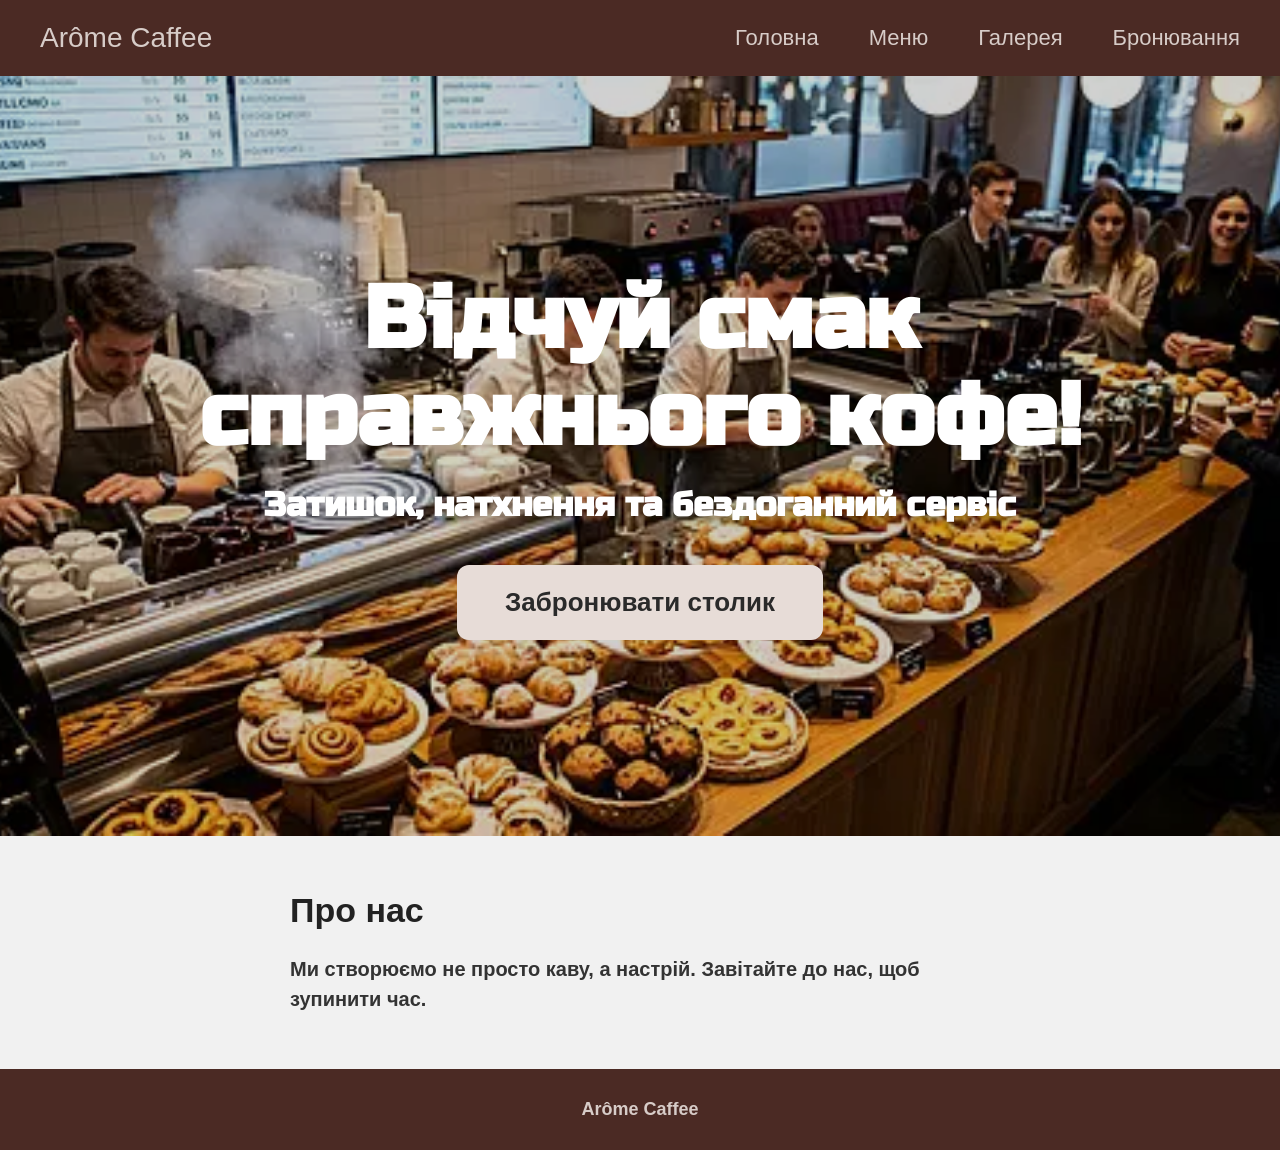
<file: index.html>
<!DOCTYPE html>
<html lang="uk">
<head>
  <meta charset="UTF-8">
  <meta name="viewport" content="width=device-width, initial-scale=1.0">
  <title>Arôme Caffee</title>
  <link rel="stylesheet" href="style.css">
</head>
<body>
<header class="navbar">
    <div class="logo">
        Arôme Caffee
    </div>
    <nav>
        <ul class="nav-links">
        <li><a href="index.html">Головна</a></li>
        <li><a href="page1.html">Меню</a></li>
        <li><a href="page3.html">Галерея</a></li>
        <li><a href="page2.html">Бронювання</a></li>
      </ul>
    </nav>
</header>
<section class="hero">
<div class="overlay">

</div>
<div class="hero-content">
<h1 class="main_h1">
    Відчуй смак справжнього кофе!
</h1>
<h3 class="main_h3">Затишок, натхнення та бездоганний сервіс</h3>
      <button class="main_button">Забронювати столик</button>
</div>

</section> 
<section class="about">
<div class="about-box">
<h2>Про нас</h2>
      <p>Ми створюємо не просто каву, а настрій. Завітайте до нас, щоб зупинити час.</p>
</div>
</section>

<footer>
Arôme Caffee
</footer>

</body>
</html>
</file>
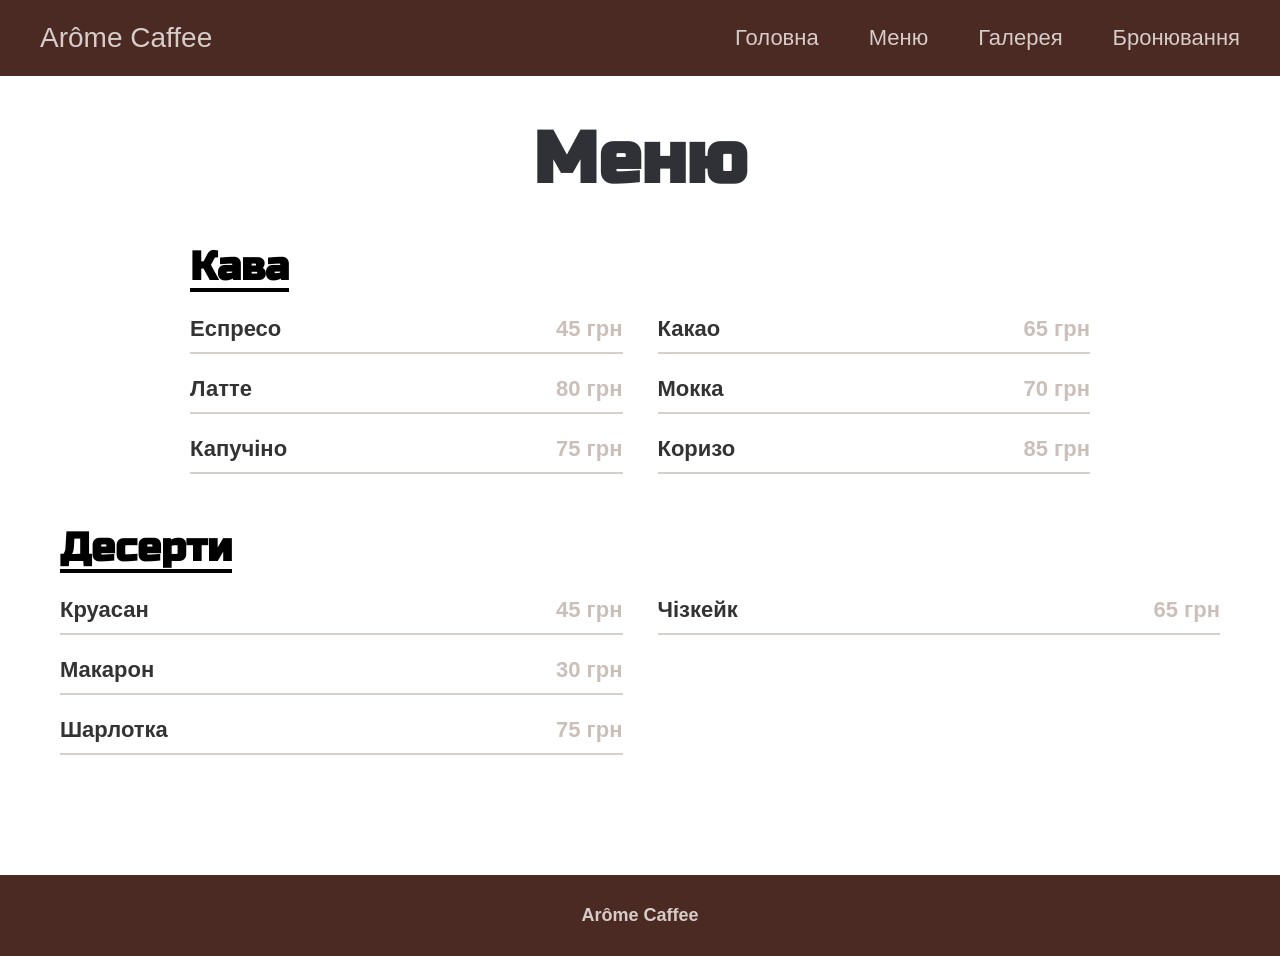
<file: page1.html>
<!DOCTYPE html>
<html lang="uk">
<head>
  <meta charset="UTF-8">
  <meta name="viewport" content="width=device-width, initial-scale=1.0">
  <title>Arôme Caffee</title>
  <link rel="stylesheet" href="style.css">
</head>
<body>
<header class="navbar">
    <div class="logo">
        Arôme Caffee
    </div>
    <nav>
        <ul class="nav-links">
        <li><a href="index.html">Головна</a></li>
        <li><a href="page1.html">Меню</a></li>
        <li><a href="page3.html">Галерея</a></li>
        <li><a href="page2.html">Бронювання</a></li>
      </ul>
    </nav>
</header>
<main class="menu-page">
    <h1 class="menu-title">
    Меню
    </h1>
    <section class="menu-section">
        <h2 class="section-title">
            Кава
        </h2>
        <div class="menu-grid">
            <div class="menu-column">
                <div class="menu-item">
                <span>Еспресо</span>
            <span>45 грн</span>
          </div>
          <div class="menu-item">
            <span>Латте</span>
            <span>80 грн</span>
          </div>
          <div class="menu-item">
            <span>Капучіно</span>
            <span>75 грн</span>
          </div>
        </div>

        <div class="menu-column">
          <div class="menu-item">
            <span>Какао</span>
            <span>65 грн</span>
          </div>
          <div class="menu-item">
            <span>Мокка</span>
            <span>70 грн</span>
          </div>
          <div class="menu-item">
            <span>Коризо</span>
            <span>85 грн</span>
          </div>
        </div>
      </div>
                </div>
            </div>

        </div>
    </section>
    <section class="desserts">
        <h2 class="section-title">
            Десерти
        </h2>
        <div class="menu-grid">
        <div class="menu-column">
          <div class="menu-item">
            <span>Круасан</span>
            <span>45 грн</span>
          </div>
          <div class="menu-item">
            <span>Макарон</span>
            <span>30 грн</span>
          </div>
          <div class="menu-item">
            <span>Шарлотка</span>
            <span>75 грн</span>
          </div>
        </div>

        <div class="menu-column">
          <div class="menu-item">
            <span>Чізкейк</span>
            <span>65 грн</span>
          </div>
        </div>
      </div>
    </section>
</main>

<footer>
Arôme Caffee
</footer>

</body>
</html>
</file>
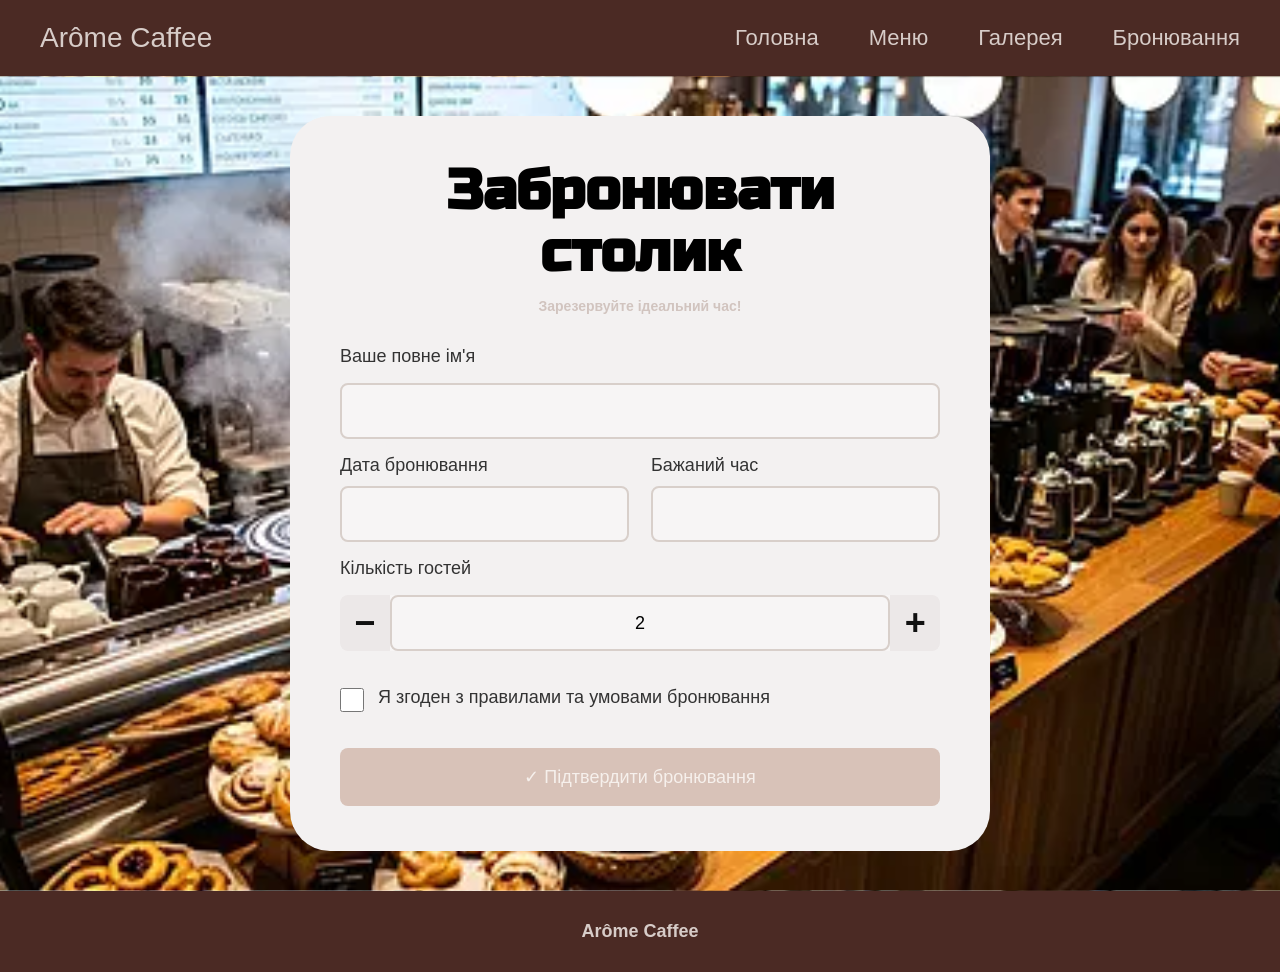
<file: page2.html>
<!DOCTYPE html>
<html lang="uk">
<head>
  <meta charset="UTF-8">
  <meta name="viewport" content="width=device-width, initial-scale=1.0">
  <title>Arôme Caffee</title>
  <link rel="stylesheet" href="style.css">
</head>
<body>
<header class="navbar">
    <div class="logo">
        Arôme Caffee
    </div>
    <nav>
        <ul class="nav-links">
        <li><a href="index.html">Головна</a></li>
        <li><a href="page1.html">Меню</a></li>
        <li><a href="page3.html">Галерея</a></li>
        <li><a href="page2.html">Бронювання</a></li>
      </ul>
    </nav>
</header>
<main class="booking-page">
    <div class="booking-card">
        <h1 class="booking-title">
            Забронювати столик
        </h1>
        <p class="booking-subtitle">
            Зарезервуйте ідеальний час!
        </p>
        <form class="booking-form">
        <label for="name">Ваше повне ім'я</label>
        <input type="text" id="name" name="name">

        <div class="row">
          <div class="field">
            <label for="date">Дата бронювання</label>
            <input type="text" id="date" name="date">
          </div>

          <div class="field">
            <label for="time">Бажаний час</label>
            <input type="text" id="time" name="time">
          </div>
        </div>

        <label for="guests">Кількість гостей</label>
        <div class="guests-box">
          <span class="guest-btn">−</span>
          <input type="text" id="guests" name="guests" value="2">
          <span class="guest-btn">+</span>
        </div>

        <label class="checkbox-line">
          <input type="checkbox">
          <span>Я згоден з правилами та умовами бронювання</span>
        </label>

        <button type="submit" class="submit-btn">✓ Підтвердити бронювання</button>
      </form>
    </div>
</main>
<footer>
Arôme Caffee
</footer>
</body>
</html>
</file>
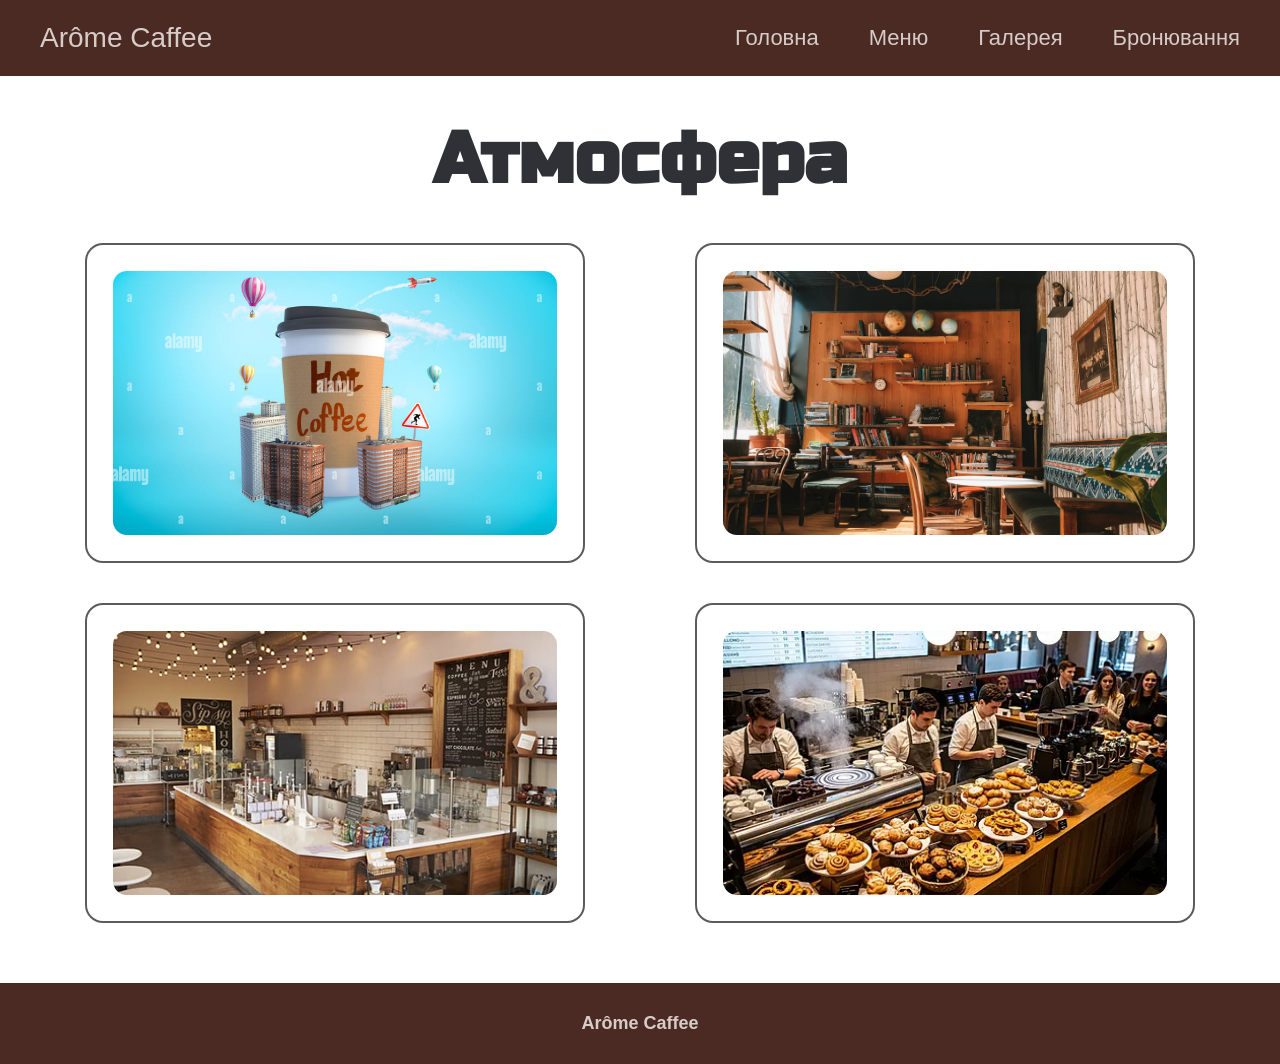
<file: page3.html>
<!DOCTYPE html>
<html lang="uk">
<head>
  <meta charset="UTF-8">
  <meta name="viewport" content="width=device-width, initial-scale=1.0">
  <title>Arôme Caffee</title>
  <link rel="stylesheet" href="style.css">
</head>
<body>
<header class="navbar">
    <div class="logo">
        Arôme Caffee
    </div>
    <nav>
        <ul class="nav-links">
        <li><a href="index.html">Головна</a></li>
        <li><a href="page1.html">Меню</a></li>
        <li><a href="page3.html">Галерея</a></li>
        <li><a href="page2.html">Бронювання</a></li>
      </ul>
    </nav>
</header>
<main class="gallery-page">
    <h1 class="gallery-title">
        Атмосфера 
    </h1>
    <section class="gallery-grid">
        <div class="gallery-card">
            <img src="img/b86fabb44a3641deb0e15db45810ffc26259af24.jpg" alt="Кава в компанії">
      </div>

      <div class="gallery-card">
        <img src="img/50aa2abd7815afc6a9c93840053cf595c4706cb5.jpg" alt="Кавова атмосфера">
      </div>

      <div class="gallery-card">
        <img src="img/4dfb7c62cb1e9de0f86d9f76e3383d7f51d132fc.jpg" alt="Інтер'єр кав'ярні">
      </div>

      <div class="gallery-card">
        <img src="img/007cf82d3073a03777fee6abff915735ac31673c.png" alt="Заклад усередині">
      </div>

        </div>
    </section>
</main>
<footer>
Arôme Caffee
</footer>
</body>
</html>
</file>
<file: style.css>
@import url('https://fonts.googleapis.com/css2?family=Atkinson+Hyperlegible+Mono:ital,wght@0,200..800;1,200..800&family=Betania+Patmos+In&family=Bungee&family=Google+Sans:ital,opsz,wght@0,17..18,400..700;1,17..18,400..700&family=Inspiration&family=Lato:ital,wght@0,100;0,300;0,400;0,700;0,900;1,100;1,300;1,400;1,700;1,900&family=Montserrat:ital,wght@0,100..900;1,100..900&family=Noto+Sans+Linear+A&family=Oswald:wght@200..700&family=Playwrite+GB+J+Guides:ital@0;1&family=Playwrite+IE:wght@100..400&family=Playwrite+IN+Guides&family=Playwrite+NZ+Basic:wght@100..400&family=Roboto:ital,wght@0,100..900;1,100..900&family=Rubik+Storm&family=Russo+One&display=swap');
* {
    margin: 0;
    padding: 0;
    box-sizing: border-box;
}

body {
    font-family: "Inter", sans-serif;
    background-color: #ffffff;
    color: #222;
}

.navbar {
    background-color: #4b2a24;
    color: white;
    display: flex;
    justify-content: space-between;
    align-items: center;
    padding: 22px 40px;
}

.logo {
    font-size: 28px;
    font-weight: 400;
    color: #D7CCC8;
}

.nav-links {
    display: flex;
    list-style: none;
    gap: 50px;
}

.nav-links a {
    text-decoration: none;
    color: #D7CCC8;
    font-size: 22px;
    font-weight: 400;
}

.hero {
    position: relative;
    min-height: 760px;
    background-image: url("img/007cf82d3073a03777fee6abff915735ac31673c.png");
    background-size: cover;
    background-position: center;
    display: flex;
    justify-content: center;
    align-items: center;
    text-align: center;
}

.overlay {
    position: absolute;
    inset: 0;
    background: rgba(0, 0, 0, 0.18);
}

.hero-content {
    position: relative;
    z-index: 2;
    max-width: 1200px;
    padding: 20px;
}

.main_h1 {
    color: white;
    font-size: 88px;
    line-height: 1.1;
    font-family: "Russo One", sans-serif;
    margin-bottom: 20px;
}

.main_h3 {
    color: white;
    font-size: 34px;
    font-family: "Russo One", sans-serif;
    margin-bottom: 40px;
    text-shadow: 0 4px 10px rgba(0,0,0,0.35);
}

.main_button {
    background-color: #e7dcd7;
    color: #2a2a2a;
    border: none;
    padding: 22px 48px;
    border-radius: 12px;
    font-size: 26px;
    font-weight: 800;
    cursor: pointer;
    transition: 0.3s;
}

.main_button:hover {
    transform: scale(1.04);
}

.about {
    background-color: #f1f1f1;
    padding: 55px 20px;
    display: flex;
    justify-content: center;
}

.about-box {
    max-width: 700px;
}

.about h2 {
    font-size: 34px;
    font-weight: 800;
    margin-bottom: 24px;
}

.about p {
    font-size: 20px;
    font-weight: 700;
    line-height: 1.5;
    color: #333;
}

footer {
    background-color: #4b2a24;
    color: #D7CCC8;
    text-align: center;
    padding: 30px 20px;
    font-size: 18px;
    font-weight: 700;
}
.gallery-page{
    max-width :1200px;
    margin: 0 auto;
    padding: 40px 20px 60px;
    
}
.gallery-title{
    text-align:center;
    font-size: 72px;
    margin-bottom: 40px;
    font-family: "Russo One", sans-serif;
    color: #2f3136;

}
.gallery-grid{
    display:grid;
    gap:40px 60px;
    justify-items:center;
    grid-template-columns:repeat(2, 1fr);

    
}
.gallery-card{
    width: 100%;
    height: 320px;
    max-width: 500px;
    display:flex;
    justify-content:center;
    align-items:center;
    padding: 26px;
    border-radius: 18px;
    border: 2px solid #5c5c5c;
    background-color: transparent;

}
.gallery-card img{
    width: 100%;
    height: 100%;
    border-radius: 14px;
    display:block;
    object-fit:cover;

}
.footer{
    text-align:center;
    padding: 28px 20px ;
    font-size: 20px;
    background-color: #4b2a24;
    color: #D7CCC8;
    font-family: "Russo One", sans-serif;

}
.menu-page{
    max-width :1200px;
    margin: 0 auto;
    padding: 40px 20px 120px;

}
.menu-title{
    text-align:center;
    font-size: 72px;
    margin-bottom: 40px;
    font-family: "Russo One", sans-serif;
    color: #2f3136;
}
.menu-section{
    max-width: 900px;
    margin: 0 auto 50px;

}
.section-title{
    font-size: 40px;
    margin-bottom: 25px;
    text-decoration:underline;
    font-family: "Russo One", sans-serif;
    color: #000;
    text-underline-offset: 8px;
}
.menu-grid{
    display:grid;
    gap: 35px;
    grid-template-columns: 1fr 1fr;

}
.menu-column{
    display:flex;
    flex-direction:column;
    gap: 22px;

}
.menu-item{
    display:flex;
    justify-content:space-between;
    align-items:center;
    font-size: 22px;
    font-weight: 700;
    padding-bottom: 10px;
    color: #333;
    border-bottom: 2px solid #d7cfc9;

}
.menu-item span:last-child {
    color: #cbbfba;
    font-weight: 800;

}
.booking-card{
    width: 100%;
    max-width: 700px;
    border-radius: 40px;
    padding: 45px 50px;
    background-color: #f3f1f1;

}
.booking-title{
    font-size: 56px;
    text-align:center;
    margin-bottom: 14px;
    font-family: "Russo One", sans-serif;
    color: #000;
    line-height: 1.1;

}
.booking-page {
    min-height: calc(100vh - 140px);
    background-image: url("kirtinki/pexels-haleyve-3968061.jpg");
    background-size: cover;
    background-position: center;
    display: flex;
    justify-content: center;
    align-items: center;
    padding: 40px 20px;
}


.booking-subtitle {
    text-align: center;
    font-size: 14px;
    color: #d1c4bf;
    font-weight: 700;
    margin-bottom: 32px;
}

.booking-form {
    display: flex;
    flex-direction: column;
    gap: 16px;
}

.booking-form label {
    font-size: 18px;
    font-weight: 500;
    color: #333;
}

.booking-form input[type="text"] {
    width: 100%;
    height: 56px;
    border: 2px solid #d8cfca;
    border-radius: 8px;
    background-color: #f7f5f5;
    padding: 0 15px;
    font-size: 18px;
    outline: none;
}

.row {
    display: flex;
    gap: 22px;
}

.field {
    flex: 1;
    display: flex;
    flex-direction: column;
    gap: 10px;
}

.guests-box {
    display: flex;
    align-items: center;
    border-radius: 8px;
    overflow: hidden;
    background-color: #f7f5f5;
}

.guest-btn {
    width: 60px;
    height: 56px;
    display: flex;
    justify-content: center;
    align-items: center;
    background-color: #ece8e8;
    font-size: 36px;
    font-weight: 700;
    color: #111;
}

.guests-box input {
    border: none;
    text-align: center;
    font-size: 24px;
    background-color: #f7f5f5;
}

.checkbox-line {
    display: flex;
    align-items: flex-start;
    gap: 14px;
    margin-top: 18px;
}

.checkbox-line input {
    width: 24px;
    height: 24px;
    margin-top: 3px;
}

.checkbox-line span {
    font-size: 18px;
    line-height: 1.35;
}

.submit-btn {
    margin-top: 20px;
    height: 58px;
    border: none;
    border-radius: 8px;
    background-color: #d8c2b8;
    color: #f6f0ec;
    font-size: 18px;
    font-weight: 500;
    cursor: pointer;

}
.booking-page {
    min-height: calc(100vh - 140px);
    background-image: url("img/007cf82d3073a03777fee6abff915735ac31673c.png");
    background-size: cover;
    background-position: center;
    display: flex;
    justify-content: center;
    align-items: center;
    padding: 40px 20px;

}
@media (max-width: 576px) {

    .navbar {
        flex-direction: column;
        gap: 15px;
        padding: 15px 20px;
    }

    .nav-links {
        flex-direction: column;
        gap: 15px;
        align-items: center;
    }

    .nav-links a {
        font-size: 18px;
    }

    .logo {
        font-size: 22px;
    }

    .hero {
        min-height: 500px;
        padding: 20px;
    }

    .main_h1 {
        font-size: 42px;
    }

    .main_h3 {
        font-size: 20px;
    }

    .main_button {
        font-size: 18px;
        padding: 14px 24px;
    }


    .about {
        padding: 40px 15px;
    }

    .about h2 {
        font-size: 26px;
    }

    .about p {
        font-size: 16px;
    }


    .gallery-title {
        font-size: 36px;
    }

    .gallery-grid {
        grid-template-columns: 1fr;
        gap: 25px;
    }

    .gallery-card {
        height: 240px;
        padding: 15px;
    }


    .menu-title {
        font-size: 36px;
    }

    .section-title {
        font-size: 26px;
    }

    .menu-grid {
        grid-template-columns: 1fr;
        gap: 20px;
    }

    .menu-item {
        font-size: 16px;
        flex-direction: column;
        align-items: flex-start;
        gap: 5px;
    }

    .menu-item span:last-child {
        align-self: flex-end;
        font-size: 16px;
    }

    .booking-card {
        padding: 25px 20px;
        border-radius: 20px;
    }

    .booking-title {
        font-size: 32px;
    }

    .booking-subtitle {
        font-size: 12px;
    }

    .row {
        flex-direction: column;
        gap: 15px;
    }

    .booking-form label {
        font-size: 14px;
    }

    .booking-form input[type="text"] {
        height: 48px;
        font-size: 16px;
    }

    .guest-btn {
        width: 50px;
        height: 48px;
        font-size: 28px;
    }

    .guests-box input {
        font-size: 18px;
    }

    .checkbox-line span {
        font-size: 14px;
    }

    .submit-btn {
        height: 50px;
        font-size: 16px;
    }

    .footer {
        font-size: 14px;
        padding: 20px;
    }
}



@media (max-width: 992px) {

    .nav-links {
        gap: 25px;
    }

    .main_h1 {
        font-size: 60px;
    }

    .main_h3 {
        font-size: 26px;
    }

    .gallery-title {
        font-size: 52px;
    }

    .gallery-grid {
        grid-template-columns: repeat(2, 1fr);
        gap: 30px;
    }

    .gallery-card {
        height: 280px;
    }

    .menu-title {
        font-size: 52px;
    }

    .section-title {
        font-size: 34px;
    }

    .menu-item {
        font-size: 18px;
    }

    .booking-title {
        font-size: 44px;
    }

    .booking-card {
        padding: 35px 30px;
    }

    .row {
        gap: 15px;
    }
}
</file>
